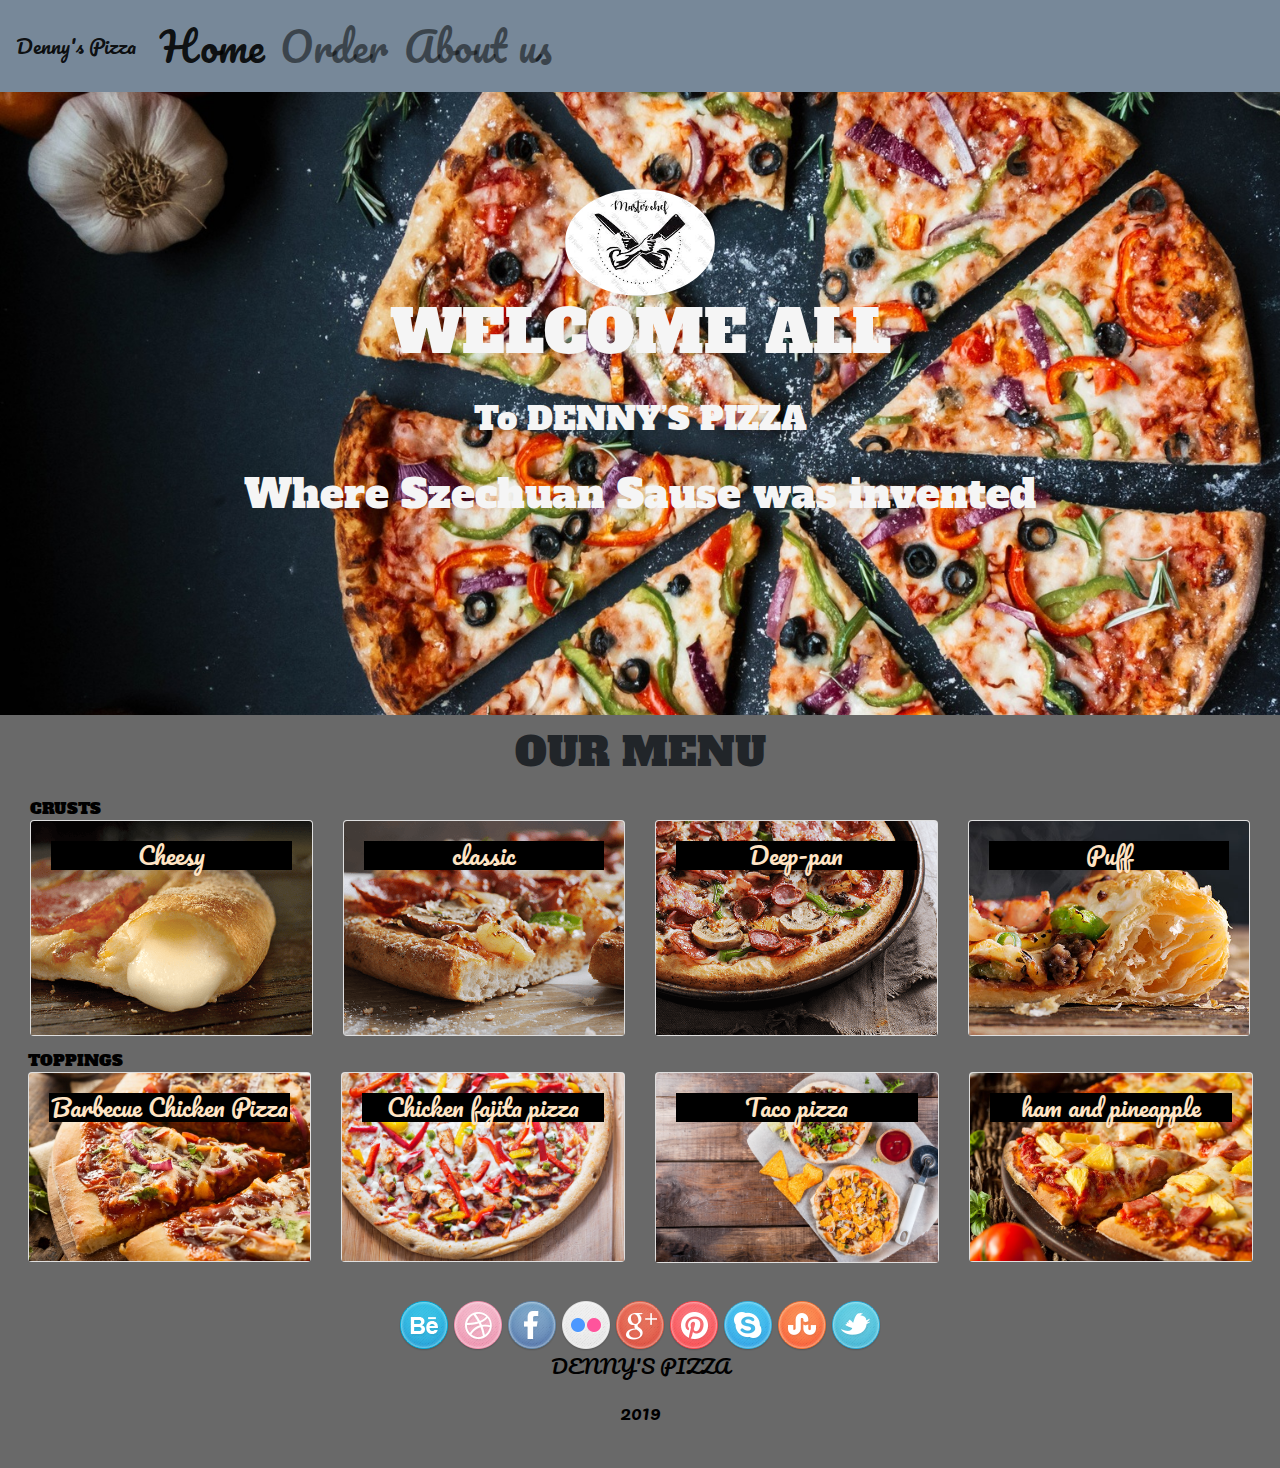
<file: index.html>
<!DOCTYPE html>
<html lang="en">

<head>
  <script src="js/jquery-3.4.1.js"></script>
  <script src="js/scripts.js"></script>
  <script src="https://ajax.googleapis.com/ajax/libs/jquery/3.4.1/jquery.min.js"></script>
  <script src="https://cdnjs.cloudflare.com/ajax/libs/popper.js/1.14.7/umd/popper.min.js"></script>
  <script src="https://maxcdn.bootstrapcdn.com/bootstrap/4.3.1/js/bootstrap.min.js"></script>
  <link rel="stylesheet" href="css/bootstrap.css">
  <link rel="stylesheet" href="css/styles.css">
  <link href="https://fonts.googleapis.com/css?family=Pacifico&display=swap" rel="stylesheet">
  <link href="https://fonts.googleapis.com/css?family=Alfa+Slab+One&display=swap" rel="stylesheet">
  <title>Denny's-Pizza</title>
  <title></title>
</head>


<body>
  <div id="nav">
    <nav class="navbar navbar-expand-lg navbar-light fixed-top">
      <a class="navbar-brand" href="index.html">Denny's Pizza</a>
      <button class="navbar-toggler" type="button" data-toggle="collapse" data-target="#navbarNav"
        aria-controls="navbarNav" aria-expanded="false" aria-label="Toggle navigation">
        <span class="navbar-toggler-icon"></span>
      </button>
      <div class="collapse navbar-collapse" id="navbarNav">
        <ul class="navbar-nav">
          <li class="nav-item active">
            <a class="nav-link" href="index.html">Home <span class="sr-only">(current)</span></a>
          </li>
          <li class="nav-item">
            <a class="nav-link" href="order.html">Order</a>
          </li>
          <li class="nav-item">
            <a class="nav-link" href="aboutUs.html">About us</a>
          </li>
          <!-- <li class="nav-item">
            <a class="nav-link disabled" href="#" tabindex="-1" aria-disabled="true">Disabled</a>
          </li> -->
        </ul>
      </div>
    </nav>
  </div>
  <div id="body">
    <div id="top">
      <img src="images/logo/icon3.jpeg" alt="" width="150px">
      <h1>WELCOME ALL</h1>
      <br>
      <h2>To DENNY’S PIZZA </h2>
      <br>
      <h3>Where Szechuan Sause was invented</h3>
    </div>
  </div>

  <div class="container-fluid" id="menu">
    <h1>OUR MENU</h1>
    <div class="container-fluid" id="crusts">
      <header>CRUSTS</header>
      <div class="row">
        <div class="col-md-3">
          <div class="card img-fluid" style="width:500px" id="hover1">
            <img class="card-img-top" src="images/crusts/cheesy.png" alt="Card image" style="width:100%"
              class="img-thumbnail">
            <div class="card-img-overlay">
              <div id="imgtext1">
                <h4 class="card-title">Cheesy</h4>
              </div>
              <!-- <p class="card-text">Some example text some example text. Some example text some example text. Some
                  example
                  text some example text. Some example text some example text.</p>
                <a href="#" class="btn btn-primary">See Profile</a> -->
            </div>
          </div>
        </div>
        <div class="col-md-3">
          <div class="card img-fluid" style="width:500px" id="hover2">
            <img class="card-img-top" src="images/crusts/classic.png" alt="Card image" style="width:100%"
              class="img-thumbnail">
            <div class="card-img-overlay">
              <div id="imgtext2">
                <h4 class="card-title">classic</h4>
              </div>
              <!-- <p class="card-text">Some example text some example text. Some example text some example text. Some
                  example
                  text some example text. Some example text some example text.</p>
                <a href="#" class="btn btn-primary">See Profile</a> -->
            </div>
          </div>
        </div>
        <div class="col-md-3">
          <div class="card img-fluid" style="width:500px" id="hover3">
            <img class="card-img-top" src="images/crusts/deep-pan.png" alt="Card image" style="width:100%"
              class="img-thumbnail">
            <div class="card-img-overlay">
              <div id="imgtext3">
                <h4 class="card-title">Deep-pan</h4>
              </div>
              <!-- <p class="card-text">Some example text some example text. Some example text some example text. Some
                  example
                  text some example text. Some example text some example text.</p>
                <a href="#" class="btn btn-primary">See Profile</a> -->
            </div>
          </div>
        </div>
        <div class="col-md-3">
          <div class="card img-fluid" style="width:500px" id="hover4">
            <img class="card-img-top" src="images/crusts/puff.jpg" alt="Card image" style="width:100%"
              class="img-thumbnail">
            <div class="card-img-overlay">
              <div id="imgtext4">
                <h4 class="card-title">Puff</h4>
              </div>
              <!-- <p class="card-text">Some example text some example text. Some example text some example text. Some
                  example
                  text some example text. Some example text some example text.</p>
                <a href="#" class="btn btn-primary">See Profile</a> -->
            </div>
          </div>
        </div>
      </div>
    </div>
    <div class="container-fluid" id="toppings">
      <header>TOPPINGS</header>
      <div class="row">
        <div class="col-md-3">
          <div class="card img-fluid" style="width:500px" id="hover5">
            <img class="card-img-top" src="images/toppings/Barbecue-Chicken-Pizza.jpg" alt="Card image"
              style="width:100%" class="img-thumbnail">
            <div class="card-img-overlay">
              <div id="imgtext5">
                <h4 class="card-title">Barbecue Chicken Pizza</h4>
              </div>
              <!-- <p class="card-text">Some example text some example text. Some example text some example text. Some
                  example
                  text some example text. Some example text some example text.</p>
                <a href="#" class="btn btn-primary">See Profile</a> -->
            </div>
          </div>
        </div>
        <div class="col-md-3">
          <div class="card img-fluid" style="width:500px" id="hover6">
            <img class="card-img-top" src="images/toppings/Chicken-fajita-pizza.jpg" alt="Card image" style="width:100%"
              class="img-thumbnail">
            <div class="card-img-overlay">
              <div id="imgtext6">
                <h4 class="card-title">Chicken fajita pizza</h4>
              </div>
              <!-- <p class="card-text">Some example text some example text. Some example text some example text. Some
                  example
                  text some example text. Some example text some example text.</p>
                <a href="#" class="btn btn-primary">See Profile</a> -->
            </div>
          </div>
        </div>
        <div class="col-md-3">
          <div class="card img-fluid" style="width:500px" id="hover7">
            <img class="card-img-top" src="images/toppings/Taco-pizza.jpg" alt="Card image" style="width:100%"
              class="img-thumbnail">
            <div class="card-img-overlay">
              <div id="imgtext7">
                <h4 class="card-title">Taco pizza</h4>
              </div>
              <!-- <p class="card-text">Some example text some example text. Some example text some example text. Some
                  example
                  text some example text. Some example text some example text.</p>
                <a href="#" class="btn btn-primary">See Profile</a> -->
            </div>
          </div>
        </div>
        <div class="col-md-3">
          <div class="card img-fluid" style="width:500px" id="hover8">
            <img class="card-img-top" src="images/toppings/ham-and-pineapple.jpg" alt="Card image" style="width:100%"
              class="img-thumbnail">
            <div class="card-img-overlay">
              <div id="imgtext8">
                <h4 class="card-title">ham and pineapple</h4>
              </div>
              <!-- <p class="card-text">Some example text some example text. Some example text some example text. Some
                  example
                  text some example text. Some example text some example text.</p>
                <a href="#" class="btn btn-primary">See Profile</a> -->
            </div>
          </div>
        </div>
      </div>
    </div>
  </div>
  <div id="icon">
    <img src="images/social_icons/behance.png">
    <img src="images/social_icons/dribble.png">
    <img src="images/social_icons/facebook.png">
    <img src="images/social_icons/flickr.png">
    <img src="images/social_icons/g_plus.png">
    <img src="images/social_icons/pinterest.png">
    <img src="images/social_icons/skype.png">
    <img src="images/social_icons/stumble_upon.png">
    <img src="images/social_icons/twitter.png">
    <div id="bott">
      <p>DENNY'S PIZZA</p>
      <P>2019</P>
    </div>
  </div>


</body>

</html>
</file>
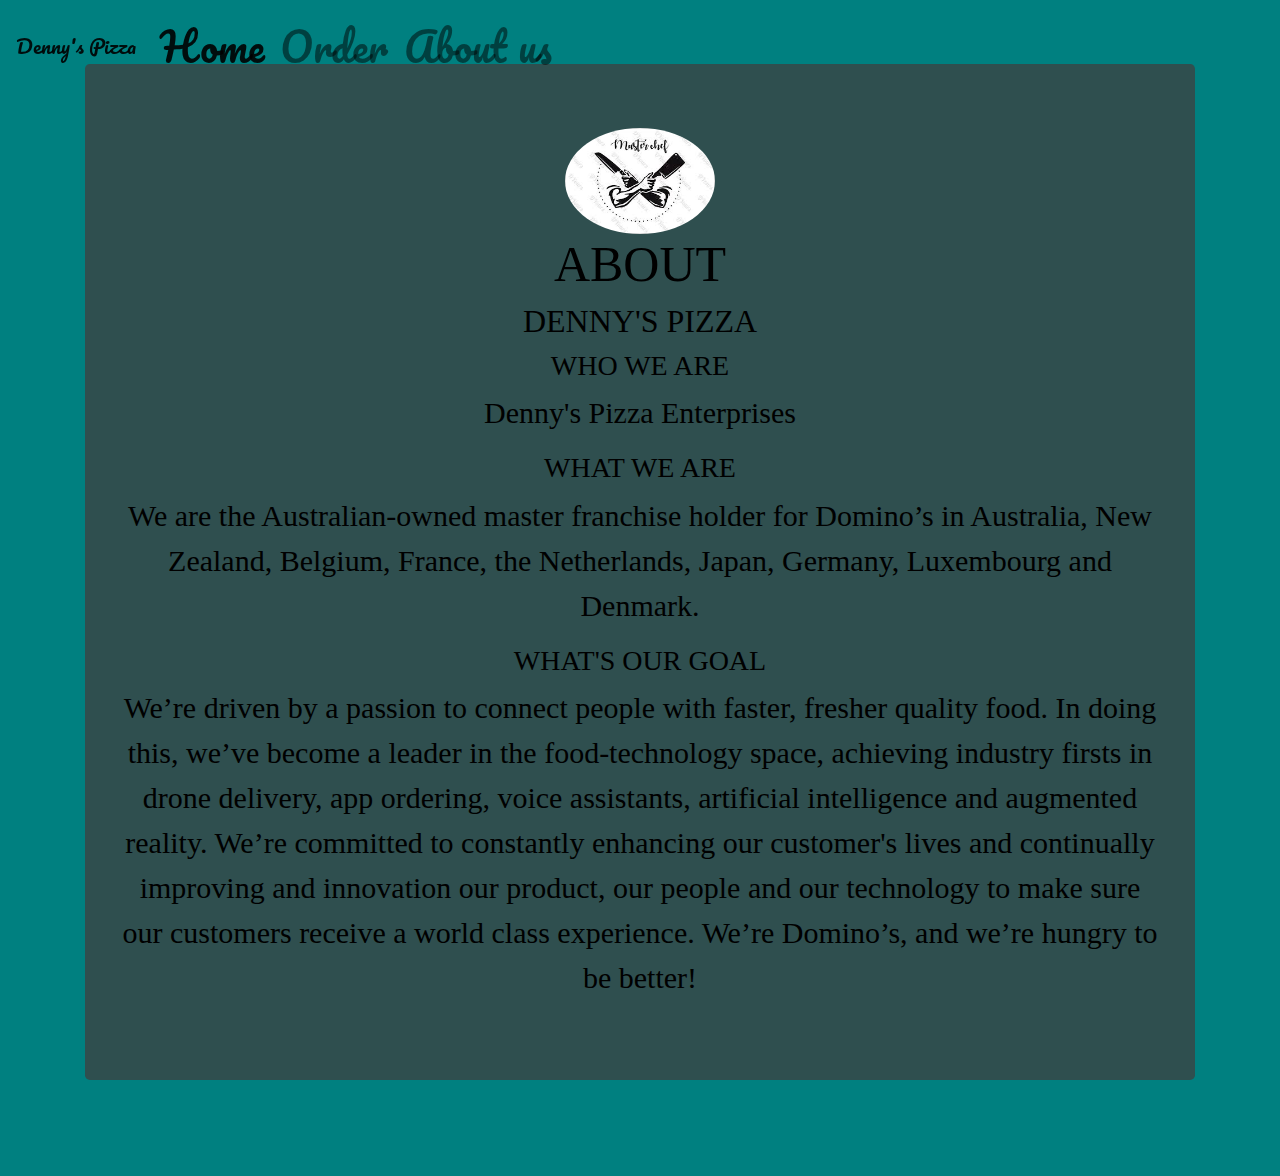
<file: aboutUs.html>
<!DOCTYPE html>
<html lang="en">

<head>
  <script src="js/jquery-3.4.1.js"></script>
  <script src="js/scripts.js"></script>
  <link rel="stylesheet" href="css/bootstrap.css">
  <link rel="stylesheet" href="css/styles2.css">
  <link href="https://fonts.googleapis.com/css?family=Pacifico&display=swap" rel="stylesheet">
  <title>About-Us</title>
</head>

<body>
  <nav class="navbar navbar-expand-lg navbar-light fixed-top">
    <a class="navbar-brand" href="index.html">Denny's Pizza</a>
    <button class="navbar-toggler" type="button" data-toggle="collapse" data-target="#navbarNav"
      aria-controls="navbarNav" aria-expanded="false" aria-label="Toggle navigation">
      <span class="navbar-toggler-icon"></span>
    </button>
    <div class="collapse navbar-collapse" id="navbarNav">
      <ul class="navbar-nav">
        <li class="nav-item active">
          <a class="nav-link" href="index.html">Home <span class="sr-only">(current)</span></a>
        </li>
        <li class="nav-item">
          <a class="nav-link" href="order.html">Order</a>
        </li>
        <li class="nav-item">
          <a class="nav-link" href="aboutUs.html">About us</a>
        </li>
        <!-- <li class="nav-item">
              <a class="nav-link disabled" href="#" tabindex="-1" aria-disabled="true">Disabled</a>
            </li> -->
      </ul>
    </div>
  </nav>
  <div id="top">
    <div class="container">
      <div class="jumbotron" id="top1">
        <img src="images/logo/icon3.jpeg" alt="" width="150px">
        <h1>ABOUT</h1>
        <h2>DENNY'S PIZZA</h2>
        <h3> WHO WE ARE</h3>
        <p>Denny's Pizza Enterprises</p>
        <h3>WHAT WE ARE</h3>
        <p> We are the Australian-owned master franchise holder for Domino’s in Australia, New Zealand, Belgium, France,
          the
          Netherlands, Japan, Germany, Luxembourg and Denmark.</p>

        <h3>WHAT'S OUR GOAL</h3>
        <p> We’re driven by a passion to connect people with faster, fresher quality food. In doing this, we’ve become a
          leader
          in the food-technology space, achieving industry firsts in drone delivery, app ordering, voice assistants,
          artificial intelligence and augmented reality. We’re committed to constantly enhancing our customer's lives
          and
          continually improving and innovation our product, our people and our technology to make sure our customers
          receive
          a
          world class experience. We’re Domino’s, and we’re hungry to be better!</p>

      </div>
    </div>
  </div>
</body>

</html>
</file>
<file: css/styles.css>
body{
  font-family: 'Pacifico', cursive; 

  
}
#body{  
  background-image: url(../images/slides/n.jpg);
  background-repeat: no-repeat;
  background-size: cover;
  background-attachment: fixed;
  padding: 6%;  
}
nav{
  font-size: 40px;
  background-color:lightslategray;
}
img{
  height: 1200%;
}
p{
  text-align: center;
  font-size: 20px;
  color: black;
}
h3{
  font-size: 40px;
  text-align: center;
}
#term{
background-color: dimgray;
}
header{
  color:black;
  font-family: 'Alfa Slab One', cursive;  
}
#top{
  padding: 10%;
  text-align: center;
  color:whitesmoke;
  font-family: 'Alfa Slab One', cursive;  
}
#top h1{
  font-size: 60px;
}
#menu h1{
  text-align: center;
  font-family: 'Alfa Slab One', cursive;
  padding: 1%;
}
#terms h1{
  text-align: center;
  font-family: 'Alfa Slab One', cursive;
}
#toppings{
  padding: 1%;
}
h4{
  color: bisque;
  text-align: center;
  background-color:black;
}
#menu p{
color: aliceblue;

}
#menu{
background-color: dimgray;
}
#top img {
  border-radius: 50%;
}
#icon{
  padding: 2%;
  text-align: center;
  background-color: dimgray;
}
</file>
<file: css/styles2.css>
body{
  font-family: 'Pacifico', cursive;
  
}
nav{
  font-size: 40px;
}
p{
  font-size: 30px;
}
h1{
  text-align: center;
  font: bolder;
  font-size: 50px;
}
h2{
  text-align: center;
  font: bolder;  
}
h3{
  text-align: center;
  font: bolder;  
}
#top{
  padding: 5%;
  text-align: center;
  color:black;
  font-family: 'Alfa Slab One', cursive;  
  background-color: teal;
}

#top img {
  border-radius: 50%;
}
#top1{
  background-color: darkslategray;
}
</file>
